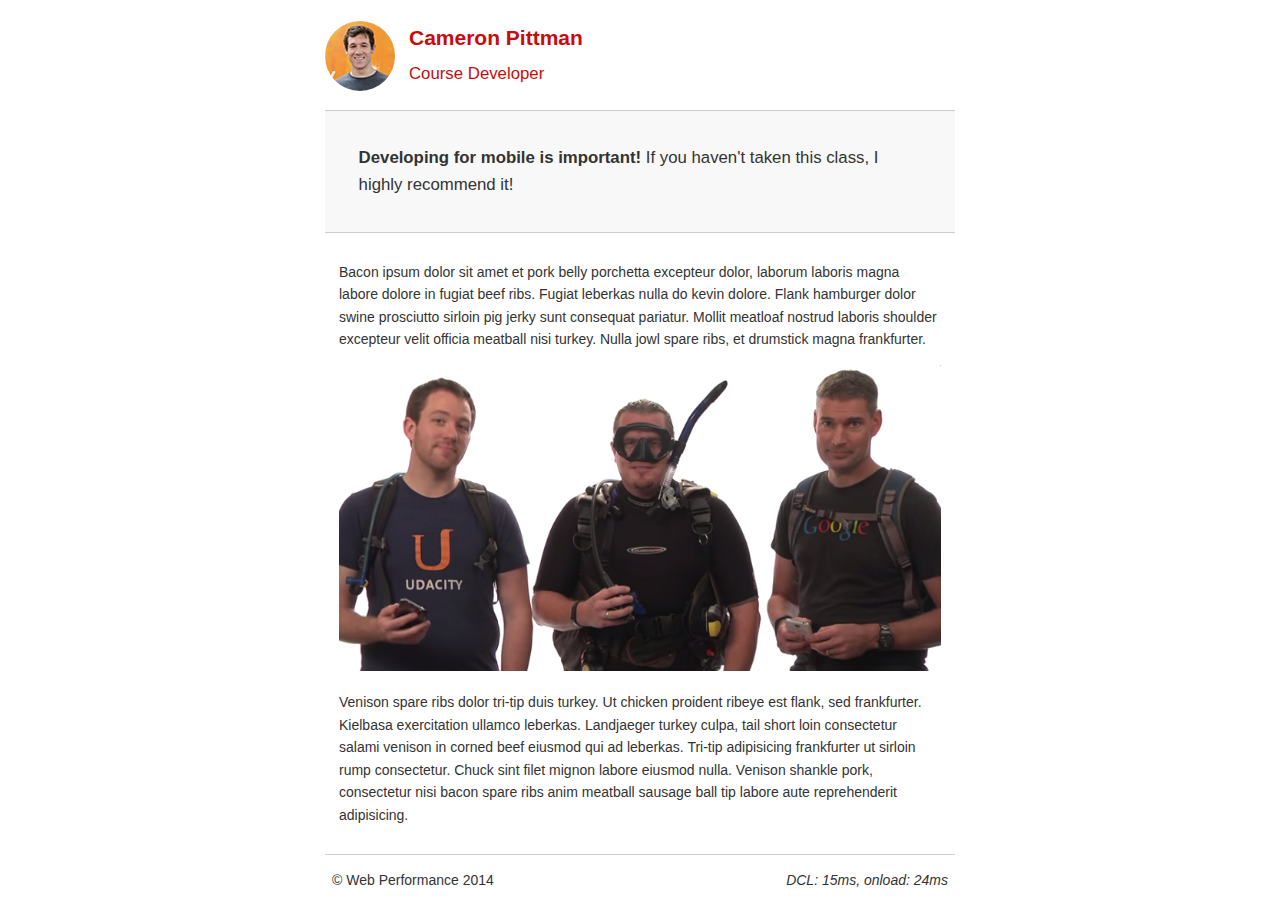
<file: src/project-mobile.html>
<!DOCTYPE html>
<html lang="en">
  <head>
    <meta charset="utf-8">
    <meta name="viewport" content="width=device-width, initial-scale=1">
    <meta name="description" content=" FILL ME IN ">
    <meta name="author" content=" FILL ME IN ">
    <title>Cameron Pitman: Portfolio</title>

    <!-- Hmm, what is the impact of web fonts on speed? Measure it... -->
    <!-- <link href="//fonts.googleapis.com/css?family=Open+Sans:400,700" rel="stylesheet"> -->

    <link href="css/style.css" rel="stylesheet">
    <link href="css/print.css" rel="stylesheet">

    <script>
      (function(w,g){w['GoogleAnalyticsObject']=g;
      w[g]=w[g]||function(){(w[g].q=w[g].q||[]).push(arguments)};w[g].l=1*new Date();})(window,'ga');

      // TODO: replace with your Google Analytics profile ID.
      ga('create', 'UA-XXXX-Y');
      ga('send', 'pageview');
    </script>
    <script src="http://www.google-analytics.com/analytics.js"></script>
    <script async src="js/perfmatters.js"></script>
  </head>

  <body>
    <header>
      <a href="/"><img src="img/profilepic.jpg"></a>
      <p>Cameron Pittman<br><span>Course Developer</span></p>
    </header>

    <div class="container">
      <div class="hero">
        <strong>Developing for mobile is important!</strong> If you haven't taken this class, I highly recommend it!
      </div>

      <div class="content">
        
        <p>Bacon ipsum dolor sit amet et pork belly porchetta excepteur dolor, laborum laboris magna labore dolore in fugiat beef ribs. Fugiat leberkas nulla do kevin dolore. Flank hamburger dolor swine prosciutto sirloin pig jerky sunt consequat pariatur. Mollit meatloaf nostrud laboris shoulder excepteur velit officia meatball nisi turkey. Nulla jowl spare ribs, et drumstick magna frankfurter.</p>

        <img src="img/mobilewebdev.jpg">

        <p>Venison spare ribs dolor tri-tip duis turkey. Ut chicken proident ribeye est flank, sed frankfurter. Kielbasa exercitation ullamco leberkas. Landjaeger turkey culpa, tail short loin consectetur salami venison in corned beef eiusmod qui ad leberkas. Tri-tip adipisicing frankfurter ut sirloin rump consectetur. Chuck sint filet mignon labore eiusmod nulla. Venison shankle pork, consectetur nisi bacon spare ribs anim meatball sausage ball tip labore aute reprehenderit adipisicing.</p>

    </div>

    <footer>
      <p>&copy; Web Performance 2014 <span id="crp-stats"></span></p>
    </footer>
  </body>
</html>
</file>
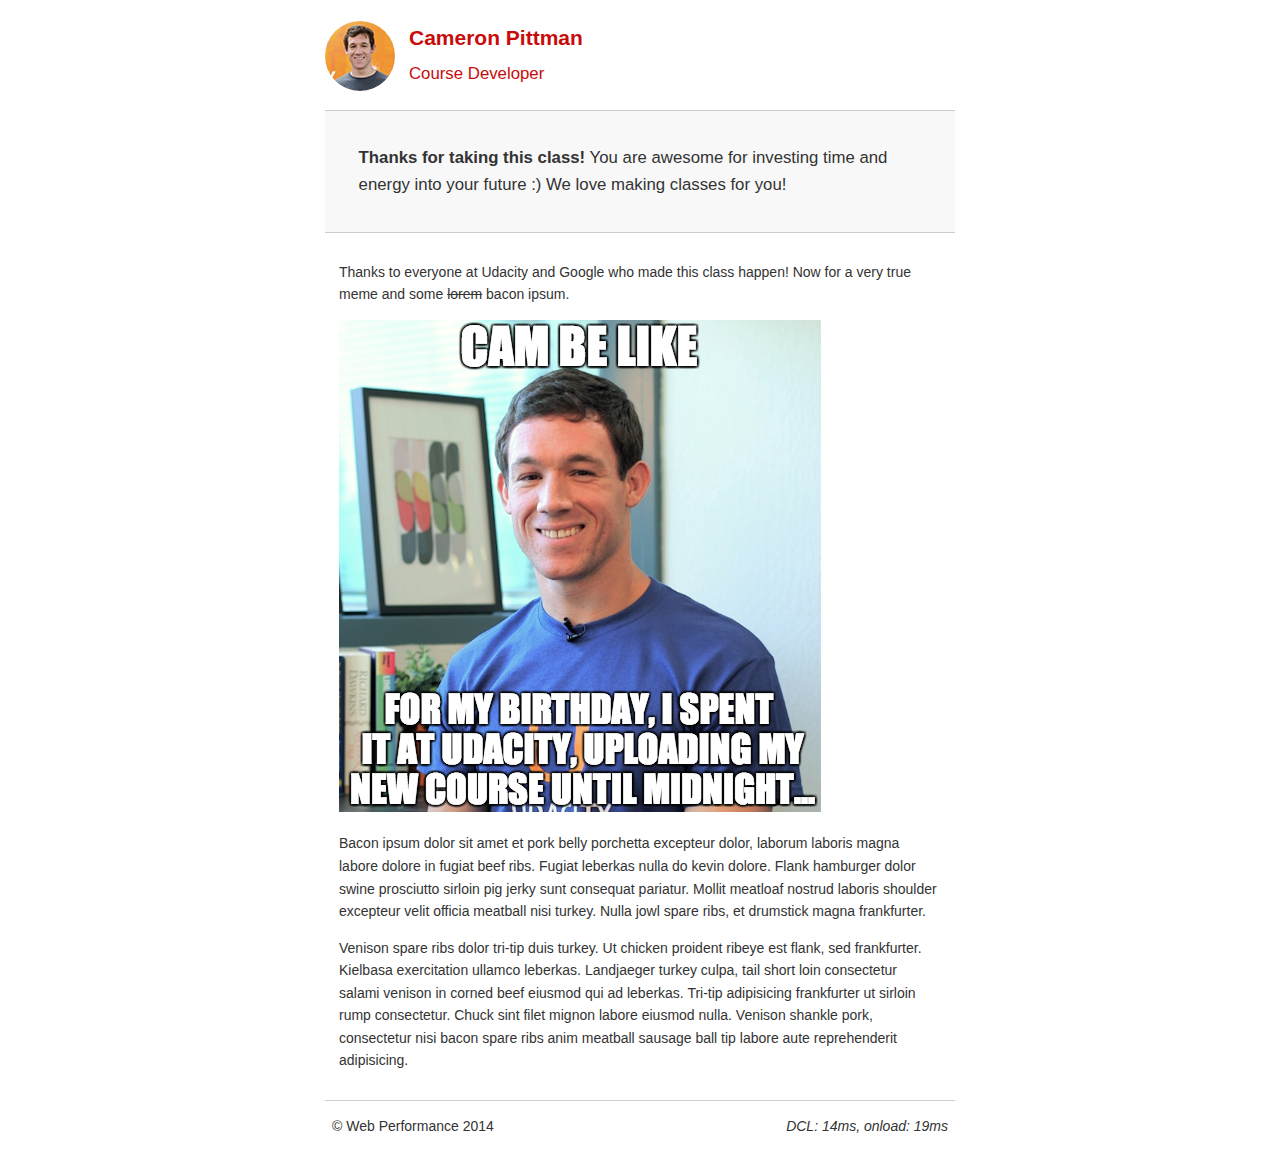
<file: src/project-webperf.html>
<!DOCTYPE html>
<html lang="en">
  <head>
    <meta charset="utf-8">
    <meta name="viewport" content="width=device-width, initial-scale=1">
    <meta name="description" content=" FILL ME IN ">
    <meta name="author" content=" FILL ME IN ">
    <title>Cameron Pitman: Portfolio</title>

    <!-- Hmm, what is the impact of web fonts on speed? Measure it... -->
    <!-- <link href="//fonts.googleapis.com/css?family=Open+Sans:400,700" rel="stylesheet"> -->

    <link href="css/style.css" rel="stylesheet">
    <link href="css/print.css" rel="stylesheet">

    <script>
      (function(w,g){w['GoogleAnalyticsObject']=g;
      w[g]=w[g]||function(){(w[g].q=w[g].q||[]).push(arguments)};w[g].l=1*new Date();})(window,'ga');

      // TODO: replace with your Google Analytics profile ID.
      ga('create', 'UA-XXXX-Y');
      ga('send', 'pageview');
    </script>
    <script src="http://www.google-analytics.com/analytics.js"></script>
    <script async src="js/perfmatters.js"></script>
  </head>

  <body>
    <header>
      <a href="/"><img src="img/profilepic.jpg"></a>
      <p>Cameron Pittman<br><span>Course Developer</span></p>
    </header>

    <div class="container">
      <div class="hero">
        <strong>Thanks for taking this class!</strong> You are awesome for investing time and energy into your future :) We love making classes for you!
      </div>

      <div class="content">
        
        <p>Thanks to everyone at Udacity and Google who made this class happen! Now for a very true meme and some <strike>lorem</strike> bacon ipsum.</p>

        <img src="img/cam_be_like.jpg">

        <p>Bacon ipsum dolor sit amet et pork belly porchetta excepteur dolor, laborum laboris magna labore dolore in fugiat beef ribs. Fugiat leberkas nulla do kevin dolore. Flank hamburger dolor swine prosciutto sirloin pig jerky sunt consequat pariatur. Mollit meatloaf nostrud laboris shoulder excepteur velit officia meatball nisi turkey. Nulla jowl spare ribs, et drumstick magna frankfurter.</p>

        <p>Venison spare ribs dolor tri-tip duis turkey. Ut chicken proident ribeye est flank, sed frankfurter. Kielbasa exercitation ullamco leberkas. Landjaeger turkey culpa, tail short loin consectetur salami venison in corned beef eiusmod qui ad leberkas. Tri-tip adipisicing frankfurter ut sirloin rump consectetur. Chuck sint filet mignon labore eiusmod nulla. Venison shankle pork, consectetur nisi bacon spare ribs anim meatball sausage ball tip labore aute reprehenderit adipisicing.</p>

    </div>

    <footer>
      <p>&copy; Web Performance 2014 <span id="crp-stats"></span></p>
    </footer>
  </body>
</html>
</file>
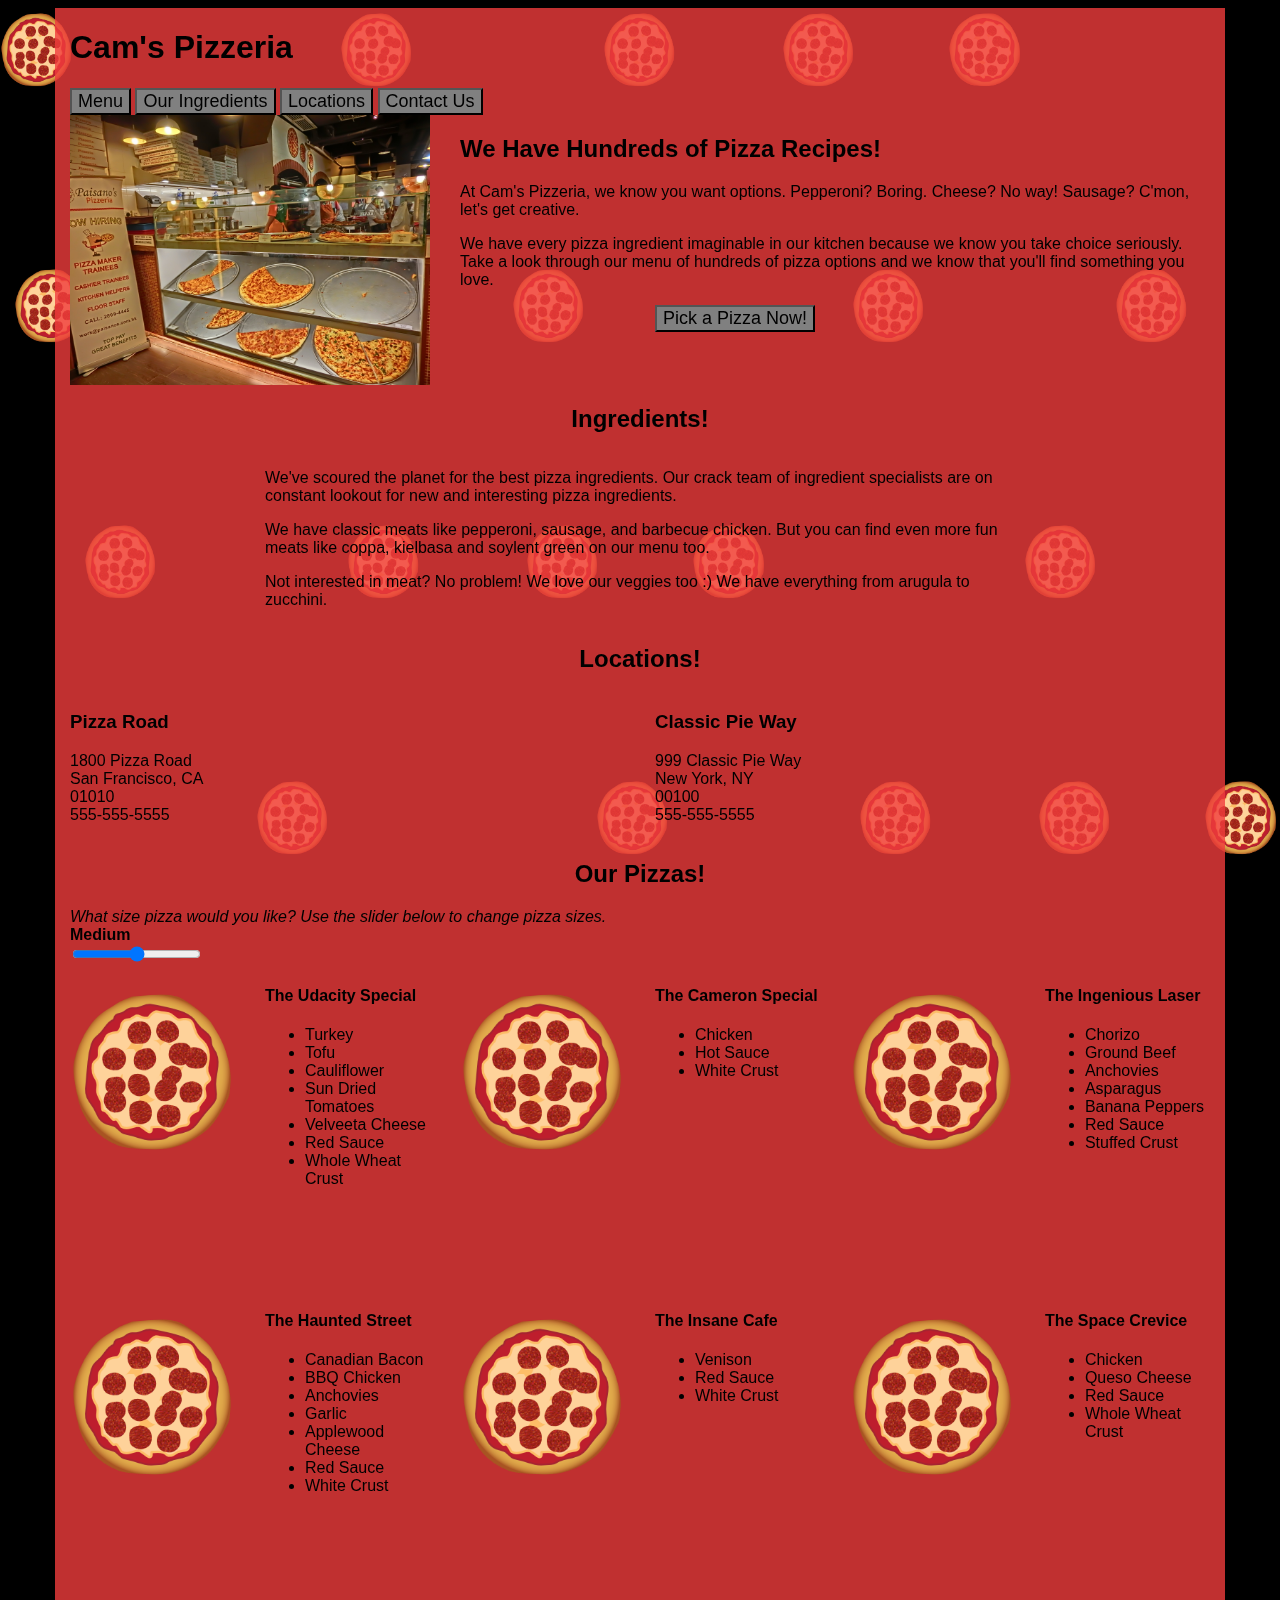
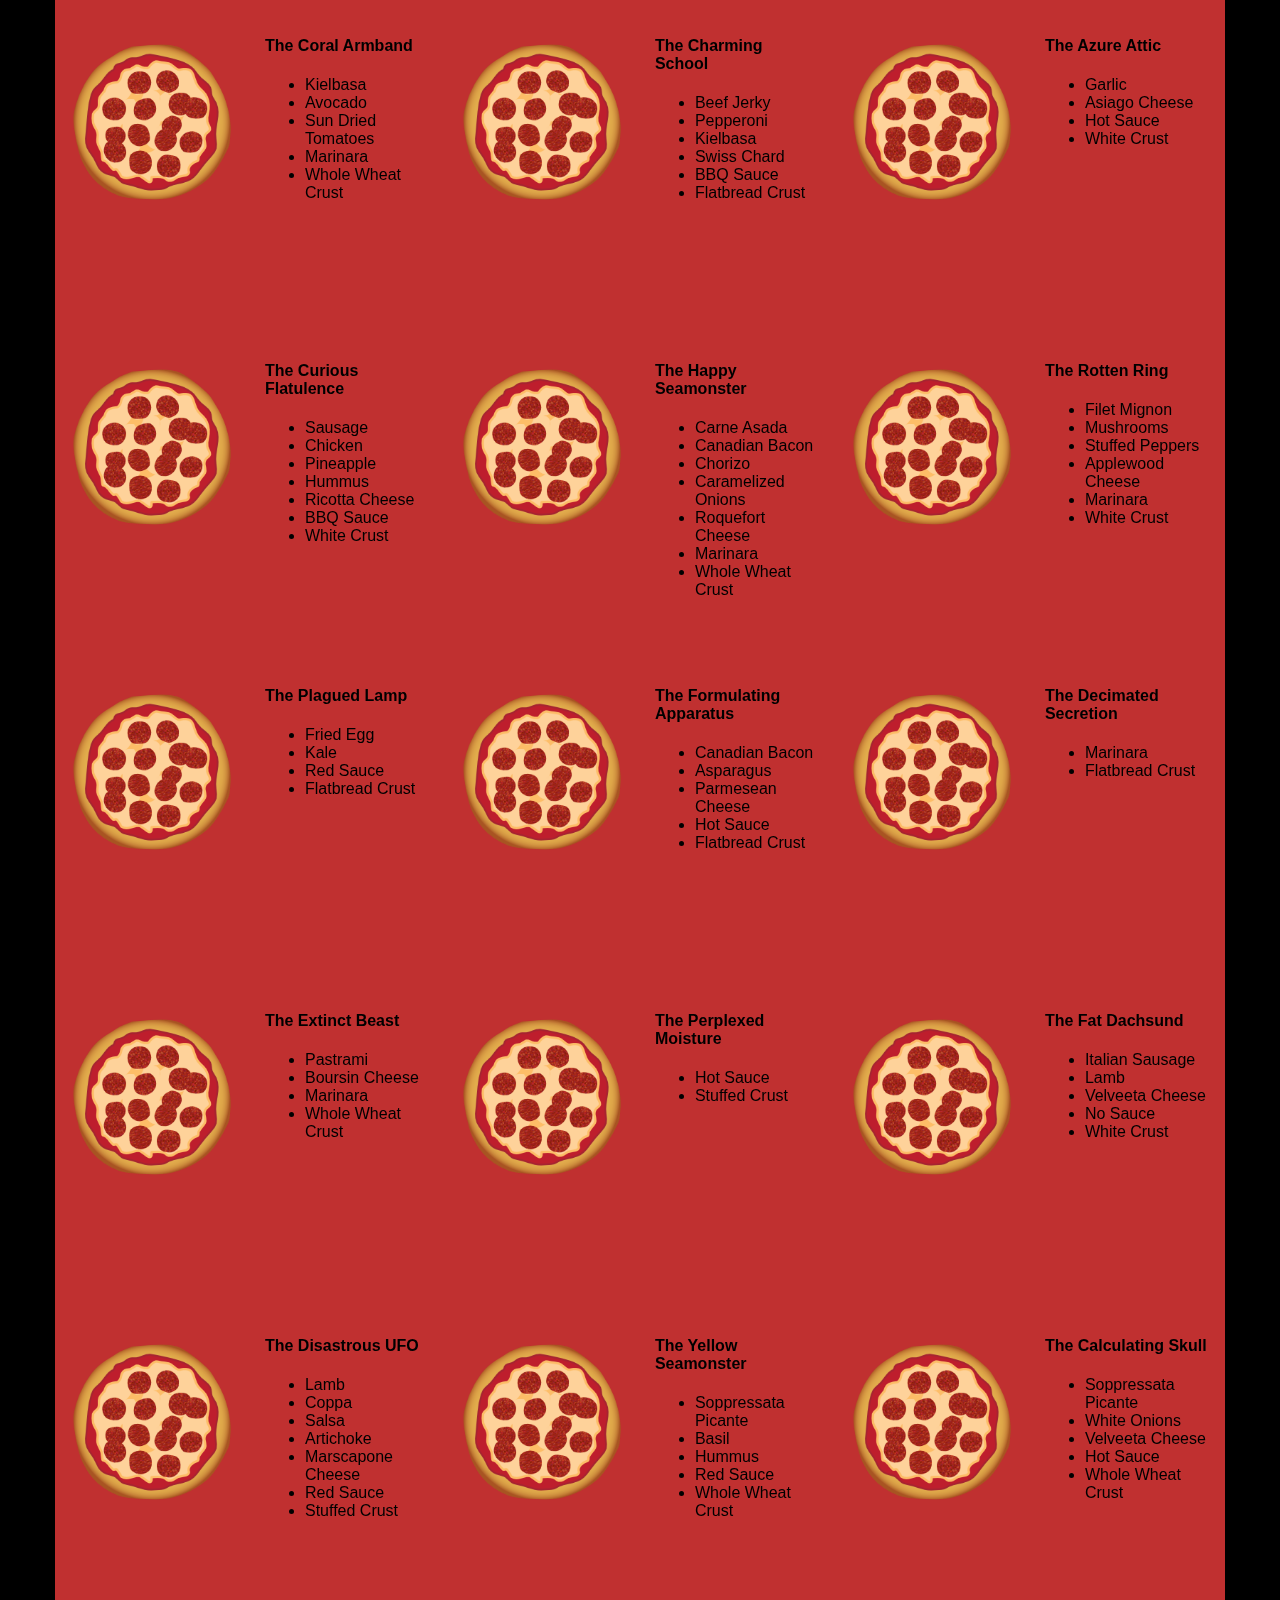
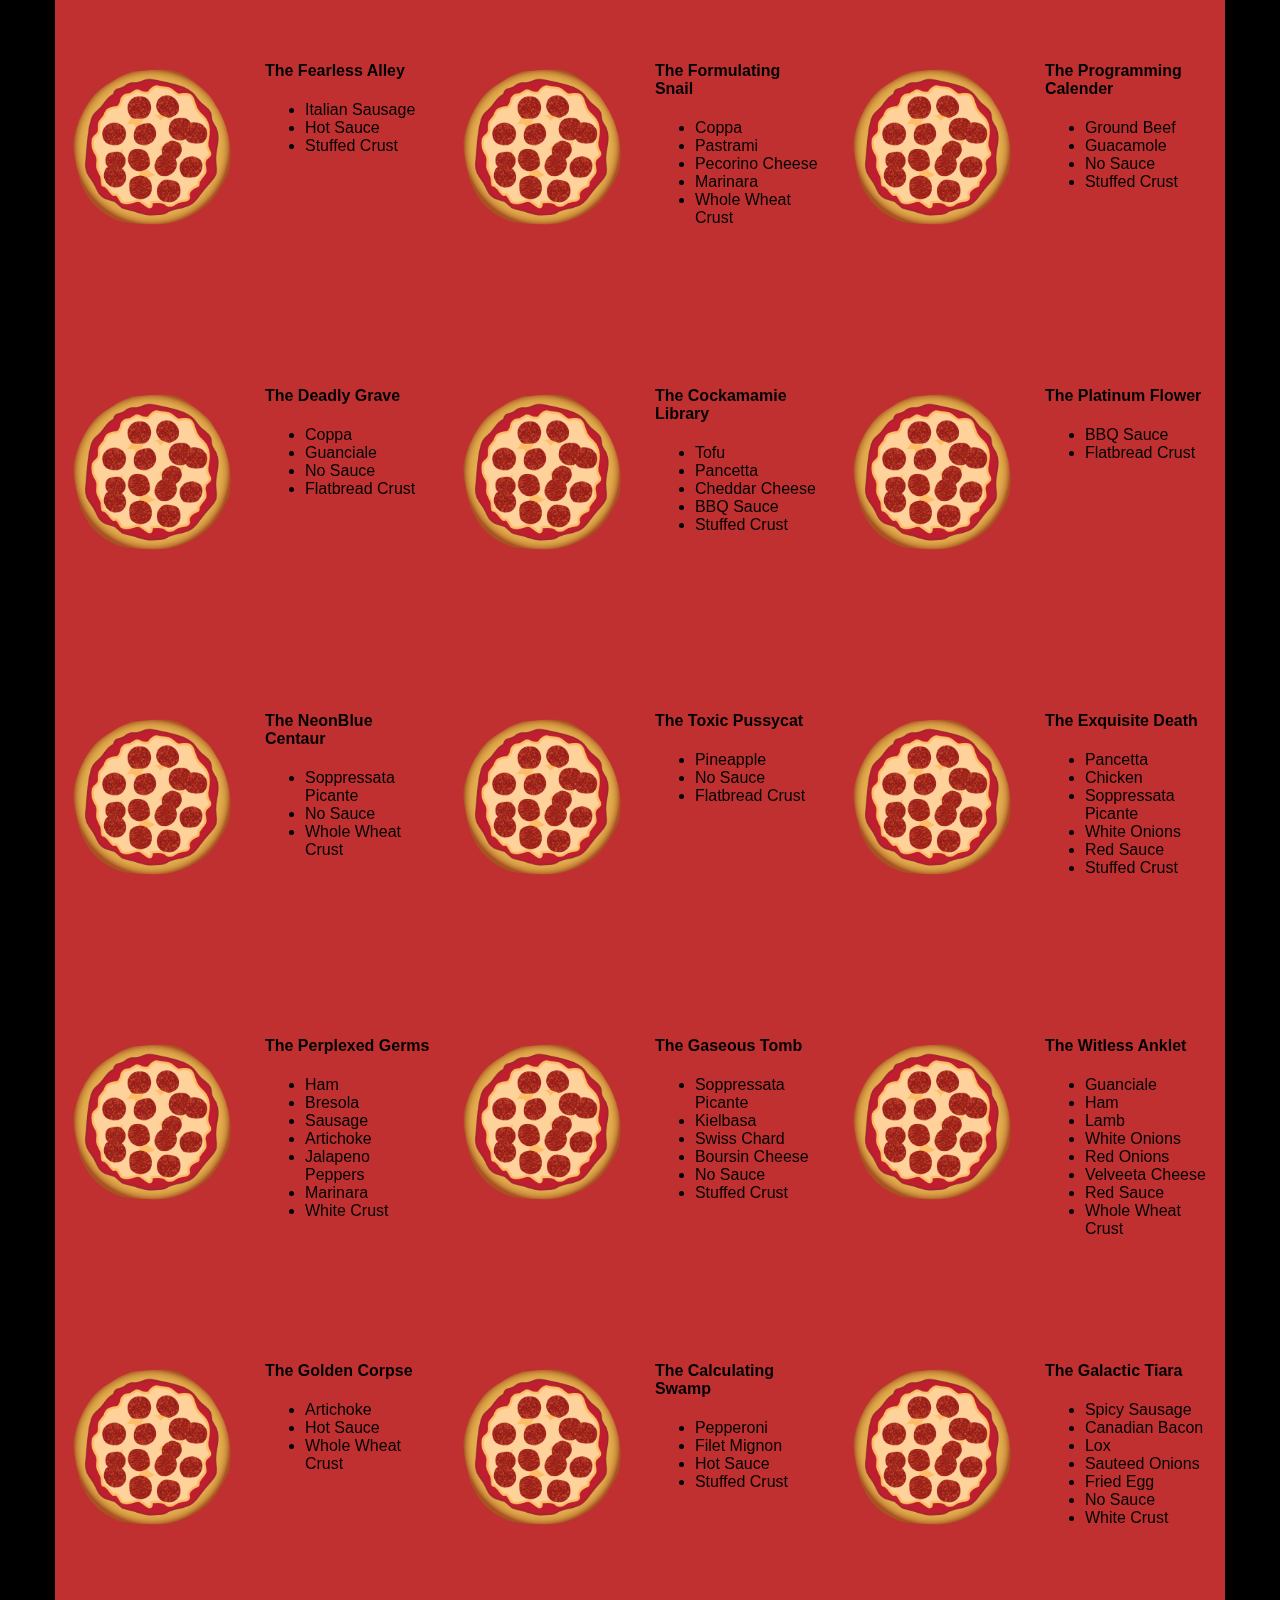
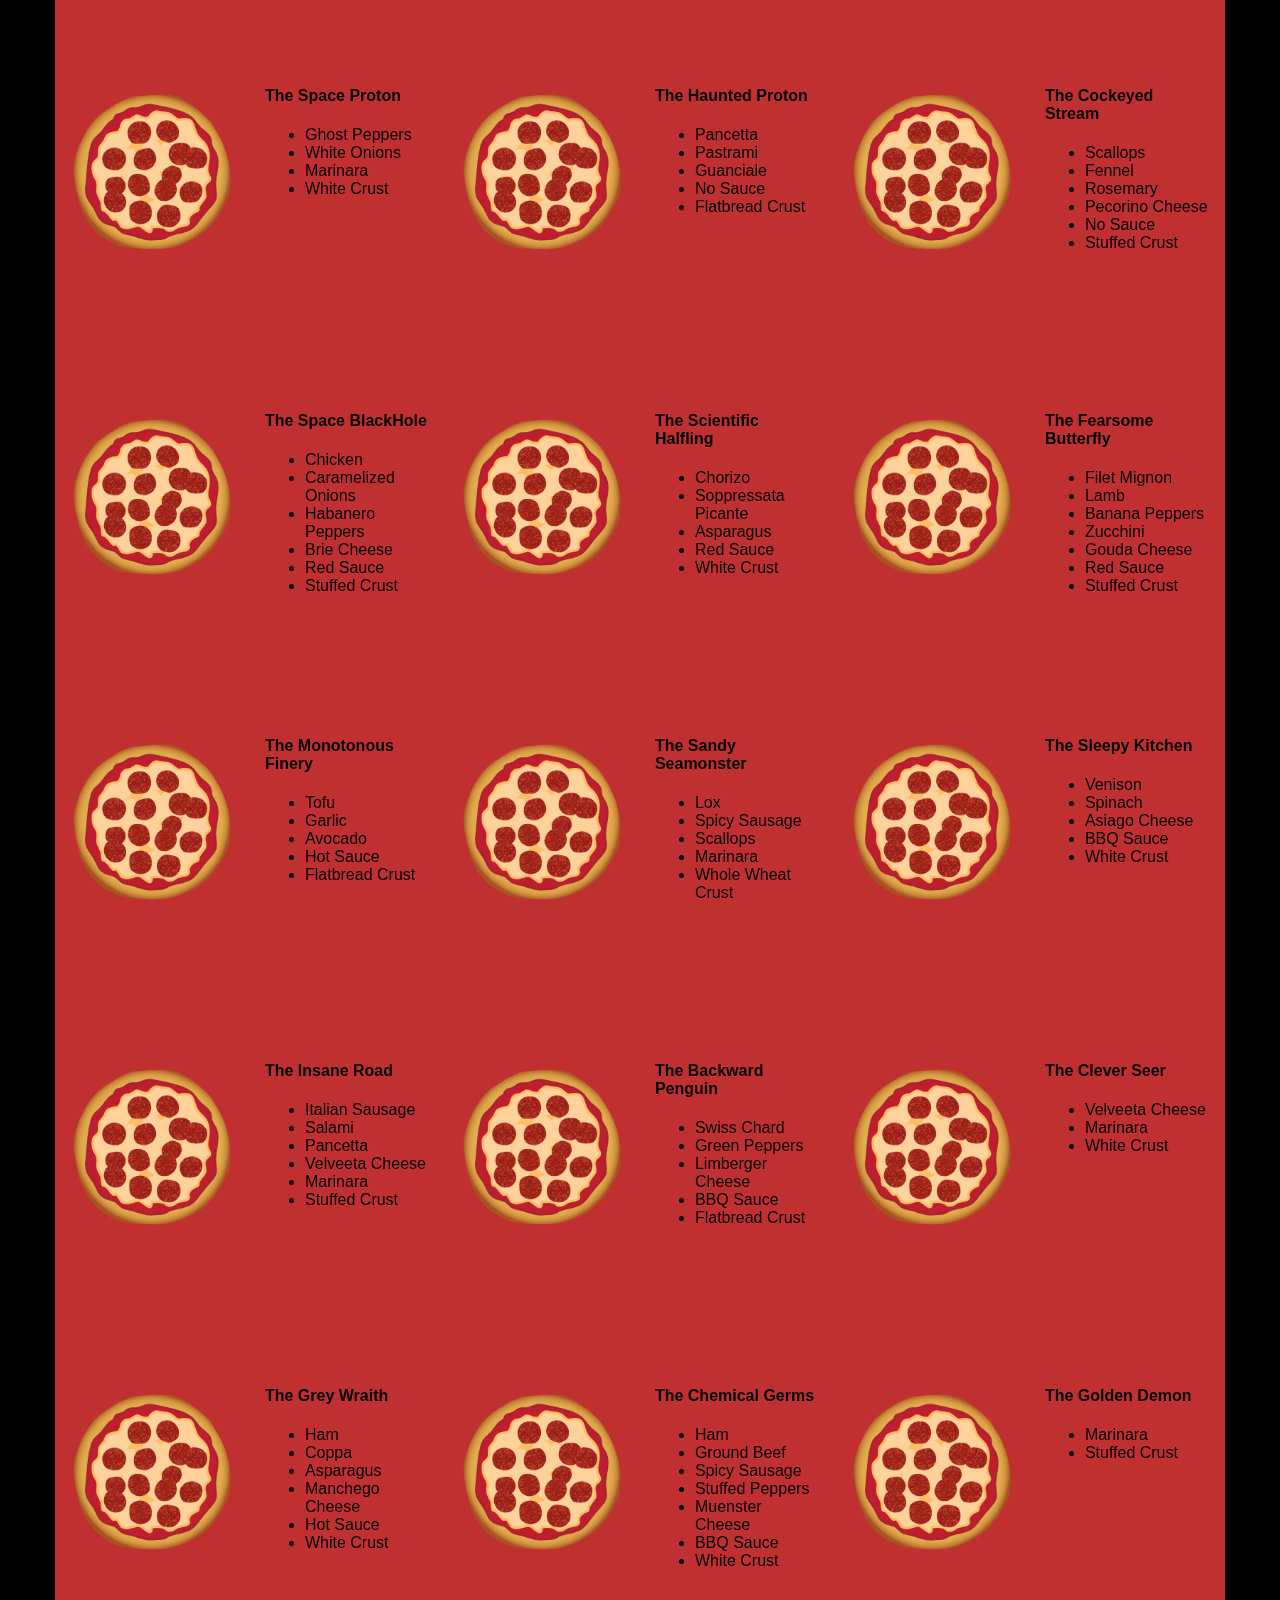
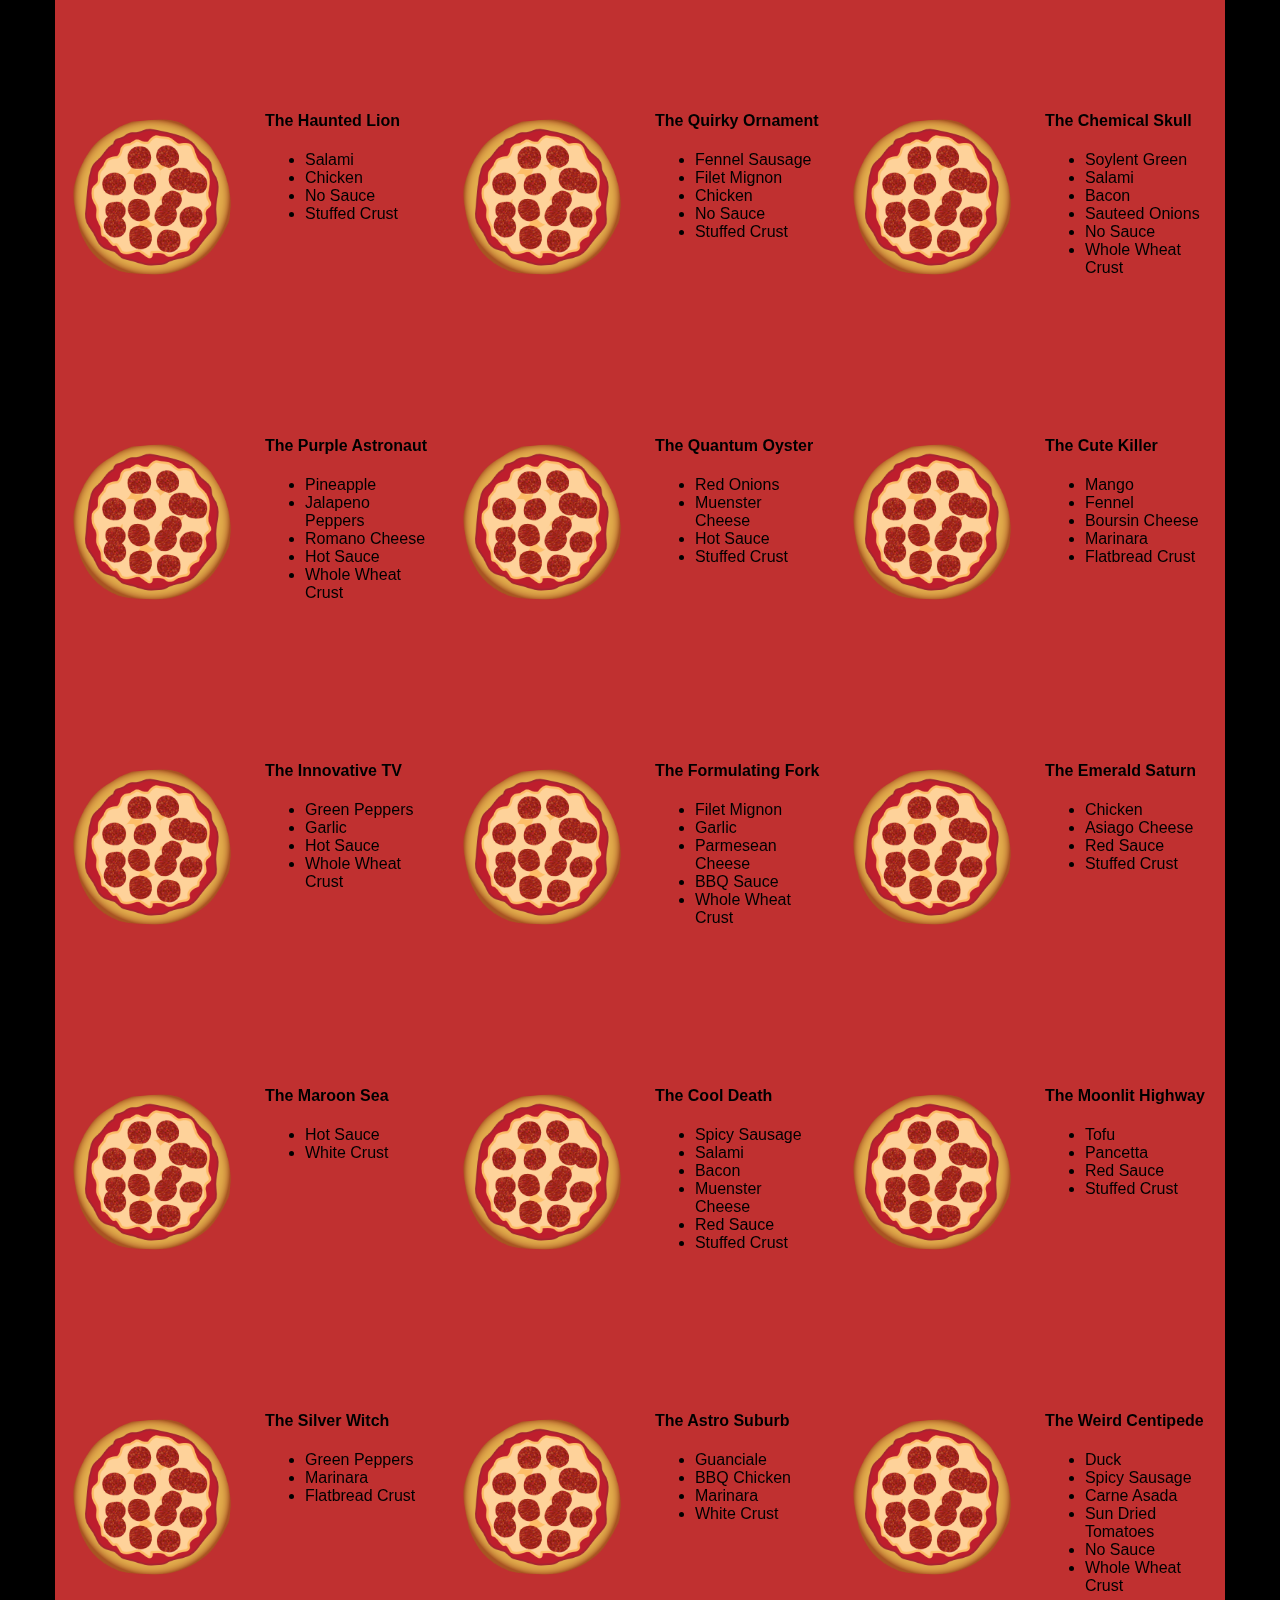
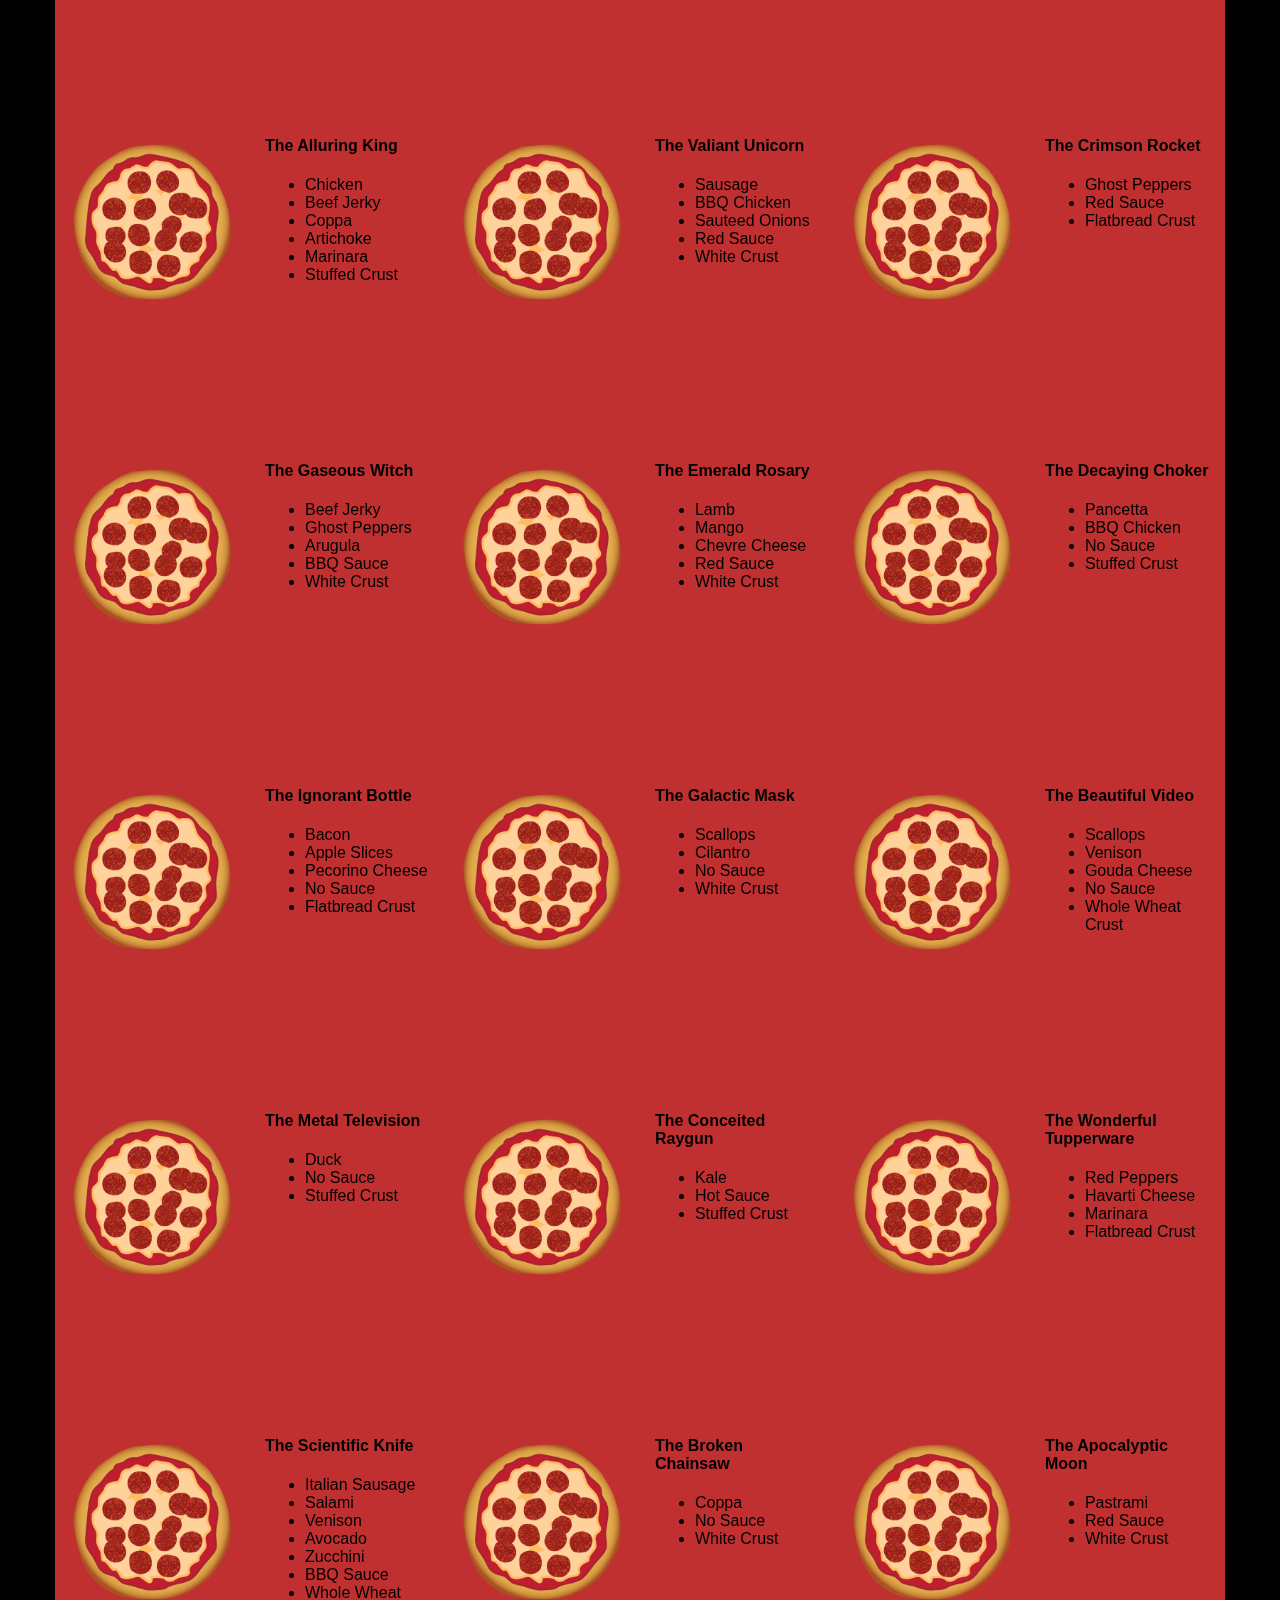
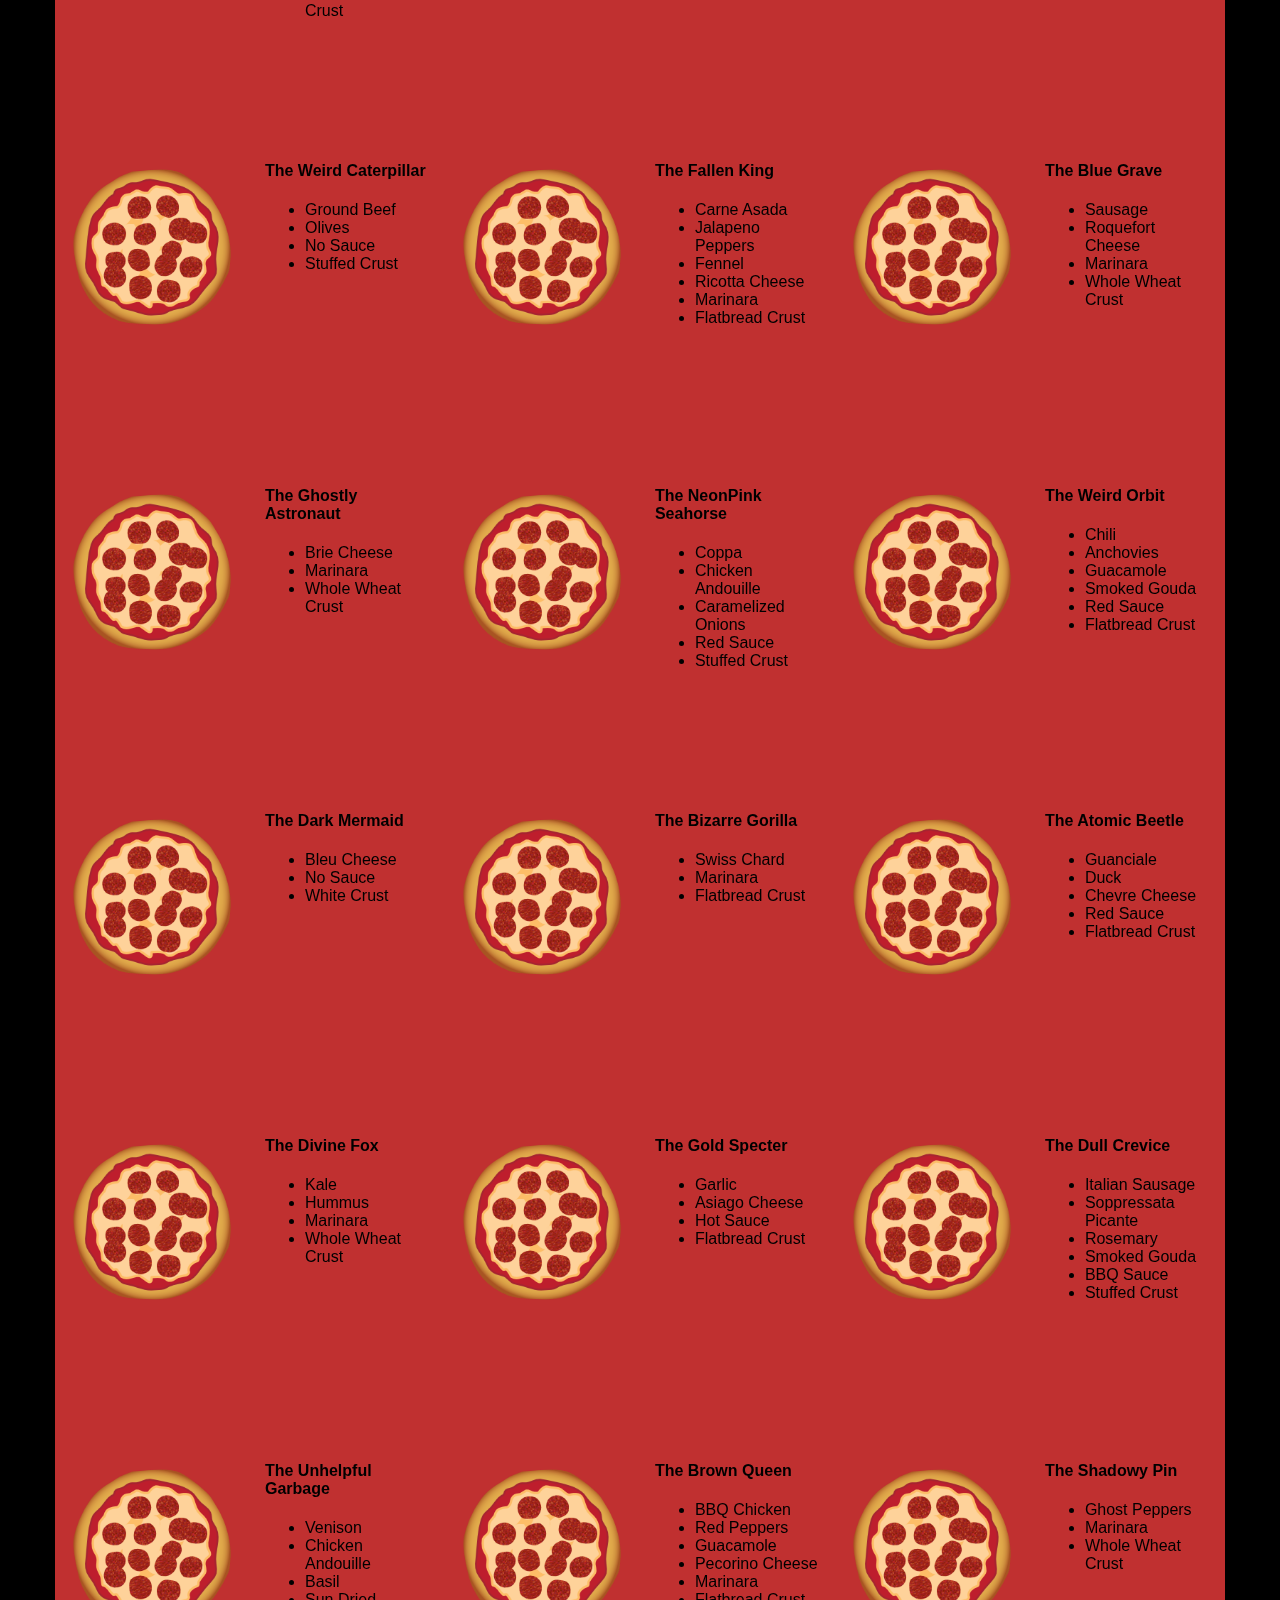
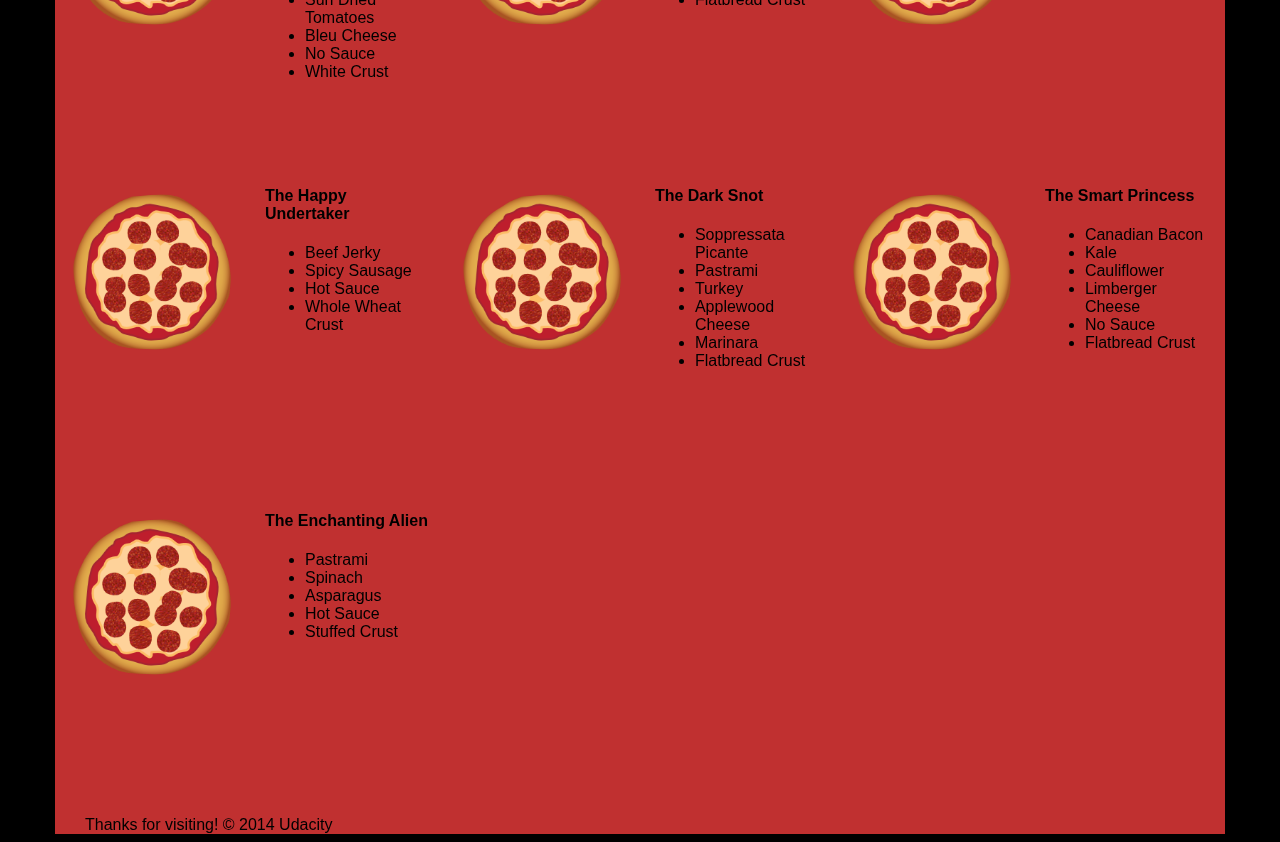
<file: src/views/pizza.html>
<!DOCTYPE HTML>
<html>
<head>  
  <link rel="stylesheet" href="css/style.css">
  <link rel="stylesheet" href="css/bootstrap-grid.css">
</head>

<body>
  <div class="container">
    <div id="header" class="row">
      <div class="col-md-6">
        <div class="row">
          <div class="col-md-12">
            <h1>Cam's Pizzeria</h1>
            <div class="row">
              <div id="menu" class="col-md-12">
                <form action="#randomPizzas">
                  <input type="submit" value="Menu">
                </form>
                <form action="#ingredients">
                  <input type="submit" value="Our Ingredients">
                </form>
                <form action="#locations">
                  <input type="submit" value="Locations">
                </form>
                <form action="#" onsubmit="alert('Thanks for clicking! This button doesn\'t do anything because this is a fake pizzeria :\)')">
                  <input type="submit" value="Contact Us">
                </form>
              </div>
            </div>
          </div>
        </div>
      </div>
      <div id="movingPizzas1" class="col-md-6">
      </div>
    </div>
    <div id="callToAction" class="row">
      <div class="col-md-4">
        <img src="images/pizzeria.jpg" class="img-responsive"> <!-- Image credit to: http://commons.wikimedia.org/wiki/File:HK_TST_night_%E5%98%89%E8%98%AD%E9%81%93_Granville_Road_restaurant_Paisano's_Pizzeria_pizza_Dec-2013.JPG -->
      </div>
      <div class="col-md-8">
        <div class="row">
          <div class="col-md-12">
            <h2>We Have Hundreds of Pizza Recipes!</h2>            
            <p>At Cam's Pizzeria, we know you want options. Pepperoni? Boring. Cheese? No way! Sausage? C'mon, let's get creative.</p>

            <p>We have every pizza ingredient imaginable in our kitchen because we know you take choice seriously. Take a look through our menu of hundreds of pizza options and we know that you'll find something you love.</p>
          </div>
        </div>
        <div class="row">
          <div class="col-md-6 col-md-push-3">
            <form action="#randomPizzas">
              <input type="submit" value="Pick a Pizza Now!">
            </form>
          </div>
        </div>
      </div>
    </div>
    <div id="ingredients" class="row">
      <div class="col-md-8 col-md-push-2">
        <div class="row">
          <div class="col-md-12 centered">
            <h2>Ingredients!</h2>
          </div>
        </div>
        <div class="row">
          <div class="col-md-12">
            <p>We've scoured the planet for the best pizza ingredients. Our crack team of ingredient specialists are on constant lookout for new and interesting pizza ingredients.</p>

            <p>We have classic meats like pepperoni, sausage, and barbecue chicken. But you can find even more fun meats like coppa, kielbasa and soylent green on our menu too.</p>

            <p>Not interested in meat? No problem! We love our veggies too :) We have everything from arugula to zucchini.</p>
          </div>
        </div>
      </div>
    </div>
    <div id="locations" class="row">
      <div class="col-md-12">
        <h2 style="text-align: center">Locations!</h2>
        <div class="row">
          <div class="col-md-6">
            <h3>Pizza Road</h3>
            <p>1800 Pizza Road<br>San Francisco, CA<br>01010<br>555-555-5555</p>
          </div>
          <div class="col-md-6">
            <h3>Classic Pie Way</h3>
            <p>999 Classic Pie Way<br>New York, NY<br>00100<br>555-555-5555</p>
          </div>
        </div>
      </div>
    </div>
    <div id="pizzaGenerator" class="row">
      <div class="col-md-12">
        <h2 style="text-align: center">Our Pizzas!</h2>
        <div class="row">
          <div class="col-md-12">
            <em>What size pizza would you like? Use the slider below to change pizza sizes.</em>
          </div>
          <div id="pizzaSize" class="col-md-6">Medium</div>
          <div class="col-md-12">
            <input id="sizeSlider" type="range" min="1" max="3" value="2" step="1" onchange="resizePizzas(this.value)"></input>
          </div>
        </div>
        <div id="randomPizzas" class="row">
          <div id="pizza0" class="randomPizzaContainer" style="width:33.33%;">
            <div class="col-md-6">
              <img src="images/pizza.png" class="img-responsive">
            </div>
            <div class="col-md-6">
              <h4>The Udacity Special</h4>
              <ul>
                <li>Turkey</li>
                <li>Tofu</li>
                <li>Cauliflower</li>
                <li>Sun Dried Tomatoes</li>
                <li>Velveeta Cheese</li>
                <li>Red Sauce</li>
                <li>Whole Wheat Crust</li>
              </ul>
            </div>
          </div>
          <div id="pizza1" class="randomPizzaContainer" style="width:33.33%;">
            <div class="col-md-6">
              <img src="images/pizza.png" class="img-responsive">
            </div>
            <div class="col-md-6">
              <h4>The Cameron Special</h4>
              <ul>
                <li>Chicken</li>
                <li>Hot Sauce</li>
                <li>White Crust</li>
              </ul>
            </div>
          </div>
        </div>
      </div>
    </div>
    <div id="footer" class="col-md-12">Thanks for visiting! &copy; 2014 Udacity</div>
  </div>
  <script type="text/javascript" src="js/main.js"></script>
</body>

</html>
</file>
<file: src/css/style.css>
@font-face {
  font-family: OpenSans;
  src: url(href="//fonts.googleapis.com/css?family=Open+Sans:400");
  font-weight: normal;
}

@font-face {
  font-family: OpenSans;
  src: url(href="//fonts.googleapis.com/css?family=Open+Sans:700");
  font-weight: bold;
}

html {
  font-size: 100%;
  overflow-y: scroll;
  -webkit-tap-highlight-color: rgba(0,0,0,0);
  -ms-text-size-adjust: 100%;
  -webkit-text-size-adjust: none;
}
body { margin: 0; font-size: 14px; line-height: 1.61; font-weight: 400; }
body, button, input, select, textarea { font-family: 'Open Sans', sans-serif; color: #333; }

a { color: #12C; }
a:visited { color: #61C; }
a:focus { outline: thin dotted; }
a:hover, a:active { color: #c00; outline: 0; }

b, strong { font-weight: bold; }
pre, code { font-family: monospace, monospace; font-size: 1em; }
ul, ol { margin: 1em 0; padding: 0 0 0 20px; }
img { border: 0; max-width: 100%; }

body { background: #fff; }
header, footer, .container { max-width: 45em; margin: 0 auto; }

header { padding: 0 0.5em; color: #C90B0B; }
header img { border-radius: 40px; float: left; }
header p { font-size:1.5em; font-weight: bold; padding-left: 4em;}
header p span { font-size: 0.8em; font-weight: normal;}

.hero { padding: 2em; background-color: #f8f8f8; font-size:1.2em;
  border-bottom: 1px solid #ccc;
  border-top: 1px solid #ccc;
}

.content { padding: 1em 1em; }
.content li { list-style-type: none; font-size: 1.1em;}
li img { float:left; padding-right: 1em; }
li p { font-size: 0.9em; font-style: italic; }

footer {
  padding: 0 0.5em;
  border-top: 1px solid #ccc;
}
footer span { float: right; font-style: italic; }

@media only screen and (max-width: 480px) {
  body { font-size: 12px;}
  header p { padding-left: 4.5em;}
}
</file>
<file: src/css/print.css>
@media print {
  * { background: transparent !important; color: black !important; text-shadow: none !important; filter:none !important; -ms-filter: none !important; }
  a, a:visited { color: #444 !important; text-decoration: underline; }
  a[href]:after { content: " (" attr(href) ")"; }
  tr, img { page-break-inside: avoid; }
  img { max-width: 100% !important; }
  @page { margin: 0.5cm; }
  p, h2, h3 { orphans: 3; widows: 3; }
  h2, h3{ page-break-after: avoid; }
}
</file>
<file: src/views/css/style.css>
/** {
  outline: 1px solid red !important;
}*/
* {
  -webkit-box-sizing: border-box;
  -moz-box-sizing: border-box;
  -box-sizing: border-box;
}

body {
  font-family: "Trebuchet MS", Helvetica, sans-serif;
  background: black;
}

input {
  background: grey;
  font-size: 18px;
}

form {
  display: inline-block;
}

.centered {
  text-align: center;
}

#pizzaSize {
  font-weight: 800;
}

.mover {
  position: fixed;
  width: 256px;
  z-index: -1;
}

.randomPizzaContainer {
  float: left;
  display: flex;
}

.randomPizzaContainer:after {
  content: "";
  display: table;
  clear:both;
}

 .container {
  background-color: rgba(240, 60, 60, 0.8);
}
</file>
